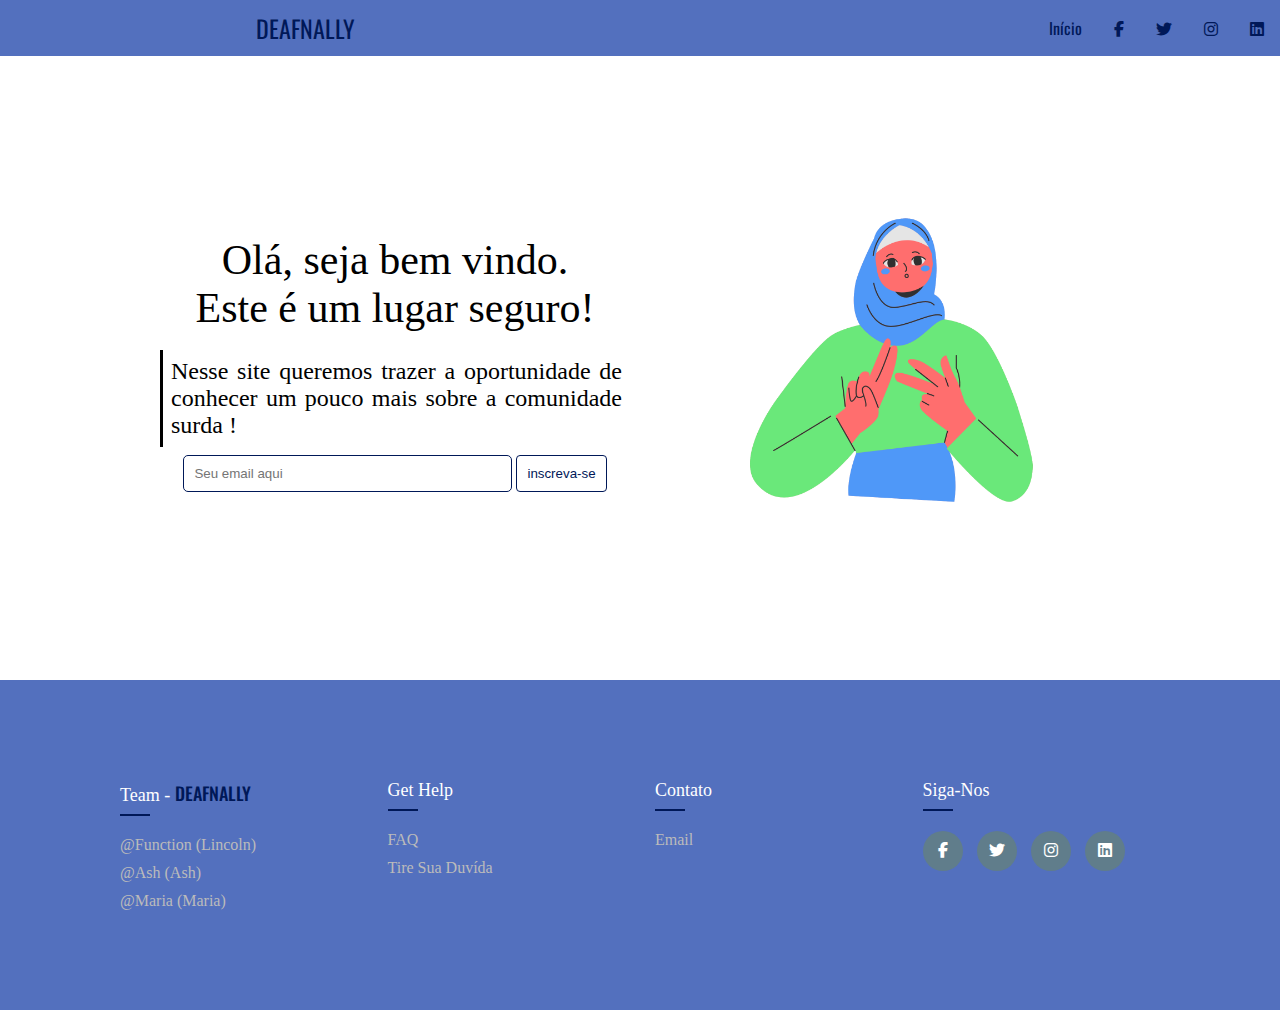
<file: index.html>
<!DOCTYPE html>
<html lang="pt-br">
<head>
    <meta charset="UTF-8">
    <link rel="stylesheet" href="assets/css/style.css">
    <link rel="stylesheet" href="https://cdnjs.cloudflare.com/ajax/libs/font-awesome/6.1.1/css/all.min.css">
    <link rel="shortcut icon" href="assets/img/surdo1.png" type="image/x-icon">
    <script src="javascript/js.js" defer></script>
    <title>DEAFNALLY | INÍCIO</title>
</head>
<body>
    <nav class="navbar">
        <div class="brand-title">DEAFNALLY</div>
        <a href="#" class="toggle-button">
            <span class="bar"></span>
            <span class="bar"></span>
            <span class="bar"></span>
        </a>
        <div class="navbar-links">
            <ul>
                <li><a href="index.html">Início</a></li>
                <li><a class="links-footer" href="#"><i class="fab fa-facebook-f"></i></a></li>
                <li><a class="links-footer" href="#"><i class="fab fa-twitter"></i></a></li>
                <li><a class="links-footer" href="#"><i class="fab fa-instagram"></i></a></li>
                <li><a class="links-footer" href="#"><i class="fab fa-linkedin"></i></a></li>
            </ul>
        </div>
    </nav>

    <div class="row kkkk">
        <div class="column">
            <div class="sub-column">
                
                    <p class="one">Olá, seja bem vindo. <br> Este é um lugar seguro!</p> <br>
                    <p class="two">Nesse site queremos trazer a oportunidade de conhecer um pouco mais sobre a comunidade surda !</p>

                <form action="" method="post">
                    <input type="text" id="nome" placeholder="Seu email aqui">
                    <a href="dentro.html"><input class="buttons" type="button" value="inscreva-se"></a>
                </form>      
            </div>
        </div>
        <div class="column">
            <div class="sub-column">
                <div class="img-surdo">
                    <img class="libras" src="assets/img/surdo1.png" alt="">
                </div>
            </div>
        </div>
    </div>

    <footer class="footer">
            <div class="container-footer">
                <div class="row">
                    <div class="footer-col">
                        <h4>Team - <span class="title-footer">DEAFNALLY</span></h4>
                        <ul>
                            <li><a class="links-footer" target="_blank" href="https://github.com/lincye">@function (Lincoln)</a></li> 
                            <li><a class="links-footer" target="_blank" href="#">@ash (Ash)</a></li>
                            <li><a class="links-footer" target="_blank" href="#">@Maria (Maria)</a></li>
                        </ul>
                    </div>
                    <div class="footer-col">
                        <h4>get help</h4>
                        <ul>
                            <li><a class="links-footer" href="#">FAQ</a></li>
                            <li><a class="links-footer" href="#">tire sua duvída</a></li>
                            <!--<li><a class="links-footer" href="#">returns</a></li>
                            <li><a class="links-footer" href="#">order status</a></li>
                            <li><a class="links-footer" href="#">payment options</a></li> -->
                        </ul>
                    </div>
                    <div class="footer-col">
                        <h4>contato</h4>
                        <ul>
                            <li><a class="links-footer" href="#">email</a></li>
                        </ul>
                    </div>
                    <div class="footer-col">
                        <h4>siga-nos</h4>
                        <div class="social-links">
                            <a class="links-footer" href="#"><i class="fab fa-facebook-f"></i></a>
                            <a class="links-footer" href="#"><i class="fab fa-twitter"></i></a>
                            <a class="links-footer" href="#"><i class="fab fa-instagram"></i></a>
                            <a class="links-footer" href="#"><i class="fab fa-linkedin"></i></a>
                        </div>
                    </div>
                </div>
            </div>
        </footer>
</body>
</html>
</file>
<file: assets/css/style.css>
@import url('https://fonts.googleapis.com/css2?family=Oswald&family=Plus+Jakarta+Sans:wght@400;700&display=swap');
@import url('https://fonts.googleapis.com/css2?family=Oswald&display=swap');

/* NAVBAR */
*{
    box-sizing: border-box;
    margin: 0;
    padding: 0;
    text-decoration: none;
    list-style: none;
}

.navbar{
    display: flex;
    justify-content: space-between;
    align-items: center;
    background-color: rgb(83, 112, 190);
    color: white;
}

.brand-title{
    font-size: 1.5rem;
    font-family: 'Oswald';
    margin: .5rem;
    margin-left: 20%;
    color: #001858;
}

.logo-pi{
    width: 25%;
}

.navbar-links ul{
    margin: 0;
    padding: 0;
    display: flex;
}

.navbar-links li{
    list-style: none;
    font-family: 'Oswald';
    transition: all .5s ease;
}

.navbar-links li a{
    text-decoration: none;
    color: #001858;
    padding: 1rem;
    display: block;
}

.navbar-links li a:hover{
    color: rgb(83, 112, 190);
}

.navbar-links li:hover{
    background-color: #001858;
    transition: all .5s ease;
}

.toggle-button{
    position: absolute;
    top: .7rem;
    right: 1rem;
    display: none;
    flex-direction: column;
    justify-content: space-between;
    width: 30px;
    height: 21px;
}

.toggle-button .bar{
    height: 3px;
    width: 100%;
    background-color: white;
    border-radius: 10px;
}
/* COLUMN INDEX */

.row.kkkk{
    height: 100%;
    display: flex;
    padding: 150px;
    flex-wrap: wrap;
}

.column {
    width: 100%;
    height: 100%;
    flex: 50%;
    text-align: center;
}

.sub-column{
    padding:  10px 10px 10px 10px;
}

p.one{
    font-size: 42px;
    padding-top: 20px;
}

p.two {
    border-left-style: solid;
    padding: 8px;
    text-align: justify;
    font-size: 24px;
}

.libras{
    width: 300px;
    height: 100%;
}

.inscreva-se{
    width: 100%;
    height: 100%;
}

input[type="text"]{
    width: 70%;
    padding: 10px;
    margin: 8px 0;
    border: 1px solid #001858;
    border-radius: 5px;
    outline: none;
    transition: all .5s ease;
}

.buttons{
    padding: 10px;
    border: 1px solid #001858;
    color: #001858;
    background: none;
    border-radius: 4px;
    transition: all .5s ease; 
    cursor: pointer;
}

input[type="button"]:hover{
    background-color: #001858;
    color: #fff;
    transition: all .5s ease;
}

/* COLUMN DENTRO */

.catg{
    width: 100%;
    padding: 10px;
}

.row-dentro{
    height: 100%;
    display: flex;
    flex-direction: column;
}

.categorias{
    width: 100%;
    height: 100%;
    display: flex;
    text-align: center;
    justify-content: center;
    padding: 30px 0px 30px 0px;
}

.categoriasBx{
    width: 100%;
    text-align: center;
    display: flex;
    justify-content: center;
    padding: 5px;
}

.basico, .informal, .formal, .curtir, .trabalho {
    width: 90%;
    background-color: #e7e7e7;
    padding: 80px 50px 80px 50px;
    border-radius: 10px ;
    border: none;
    transition: all .5S ease;
}

/* COLUMN ARTIGOS */


.artigos{
    width: 100%;
    height: 100%;
    display: flex;
    justify-content: center;
    flex-direction: row;
    padding: 20px;
}

.artg{
    padding: 10px;
}

.artigosBx{
    border-radius: 10px;
    padding: 40px;
    background-color: #e7e7e7;
}

.btn{
    text-align: center;
    padding: 20px 0px 240px 10px;
}

.links-artg{
    color: #001858;
    align-items: center;
}







/* FOOTER */

.container-footer{
    position: relative;
    max-width: 1170px;
    /* background-color: red; */
    margin: auto;
}

.row{
    height: 100%;
    display: flex;
    padding: 50px;
    flex-wrap: wrap;
}

ul{
    list-style: none;
}

.footer{
    background-color: rgb(83, 112, 190);
    padding: 50px;
    height: 100%;
    width: 100%;
}

.footer-col{
    width: 25%;
    padding: 0 15px;
}
.footer-col h4{
    font-size: 18px;
    color: #fff;
    text-transform: capitalize;
    margin-bottom: 30px;
    /* font-family: 'Roboto', sans-serif; */
    font-weight: 500;
    position: relative;
}

.footer-col h4::before{
    content: '';
    position: absolute;
    left: 0;
    bottom: -10px;
    background-color: #001858;
    height: 2px;
    box-sizing: border-box;
    width: 30px;
}

.footer-col ul li:not(:last-child){
    margin-bottom: 10px;
}

.footer-col ul li .links-footer{
    font-size: 16px;
    text-transform: capitalize;
    color: #fff;
    color: #bbb;
    display: block;
    /* font-family: 'Roboto Flex', sans-serif; */
    transition: all 0.3s ease;
}

.footer-col ul li .links-footer:hover{
    color: #fff;
    padding-left: 10px;
}

.footer-col .social-links .links-footer{
    display: inline-block;
    height: 40px;
    width: 40px;
    background-color: #607d8b;
    margin: 0 10px 10px 0px;
    text-align: center;
    line-height: 40px;
    border-radius: 50%;
    color: #fff;
    transition: all 0.5s ease;
}

.footer-col .social-links .links-footer:hover{
    background-color: rgb(0, 24, 88, 0.8);
    color: #fff;
}

.title-footer{
    font-family: 'Oswald';
    color: #001858;
}

/* Scroll */

::-webkit-scrollbar{
    width: 0.7em;
    height: 0.5em;
    background-color: transparent;
}

::-webkit-scrollbar-thumb{
    background-color: rgba(0, 24, 88, .2);
    border-radius: 5px;
}

::-webkit-scrollbar-track{
    background-color: transparent ;
}

@media (max-width: 900px) {
    /* NAVBAR */
    .toggle-button{
        display: flex;
    }

    .navbar-links{
        display: none;
        width: 100%;
    }

    .navbar{
        flex-direction: column;
        align-items: flex-start;
    }

    .navbar-links ul{
        width: 100%;
        flex-direction: column;
    }

    .navbar-links li{
        text-align: center;
    }

    .navbar-links li a{
        padding: .5rem 1rem;
    }

    .navbar-links.active{
        display: flex;
    }

    /* COLUMNS */
    .row{
        height: 100%;
        flex-direction: column;
    }

    /* COLUMNS DENTRO */

    .categorias{
        height: 50%;
        width: 50%;
        margin: 0 auto;
        display: flex;
        flex-direction: column;
    }

    /* COLUMN ARTIGOS */

    .artigos{
        height: 100%;
        padding: 20px;
        text-align: center;
        justify-content: center;
        flex-direction: column;
    }

    .artigosBx{
        padding: 20px;
    }

    .basico, .informal, .formal, .curtir, .trabalho{
        width: 100%;
        transition: all .5S ease;
    }

    /* FOOTER */

    .footer-col{
        width: 50%;
        margin-bottom: 30px;
    }

}
</file>
